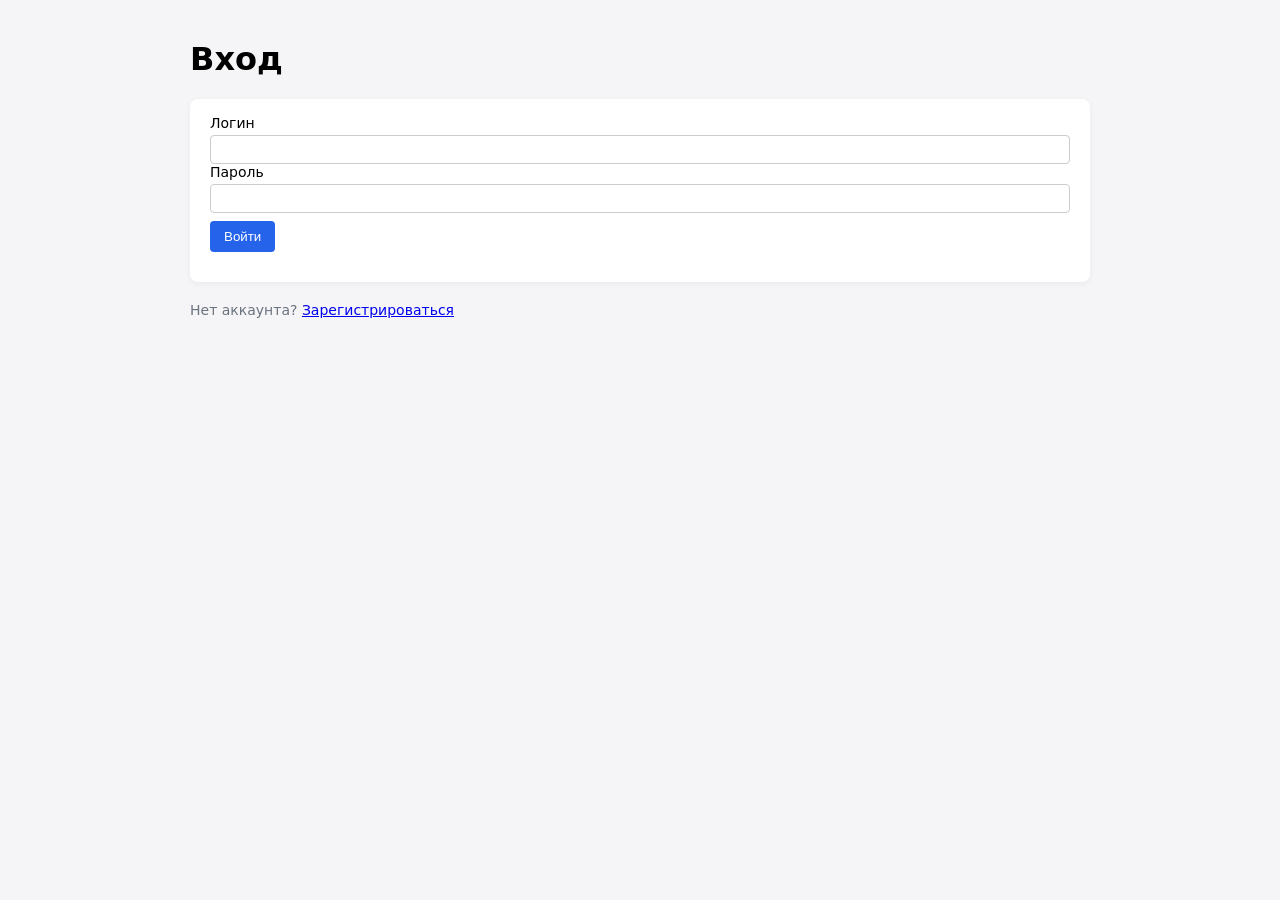
<file: client/login.html>
<!DOCTYPE html>
<html lang="ru">
<head>
  <meta charset="UTF-8">
  <title>Вход — Metrics</title>
  <link rel="stylesheet" href="css/style.css">
</head>
<body>
  <div class="container">
    <h1>Вход</h1>

    <form id="loginForm" class="card">
      <label>
        Логин
        <input type="text" id="login-username" required>
      </label>

      <label>
        Пароль
        <input type="password" id="login-password" required>
      </label>

      <button type="submit">Войти</button>
      <p id="login-error" class="error"></p>
    </form>

    <p class="muted">
      Нет аккаунта?
      <a href="register.html">Зарегистрироваться</a>
    </p>
  </div>

  <script src="js/main.js"></script>
  <script>
    document.addEventListener('DOMContentLoaded', () => {
      initLoginPage();
    });
  </script>
</body>
</html>
</file>
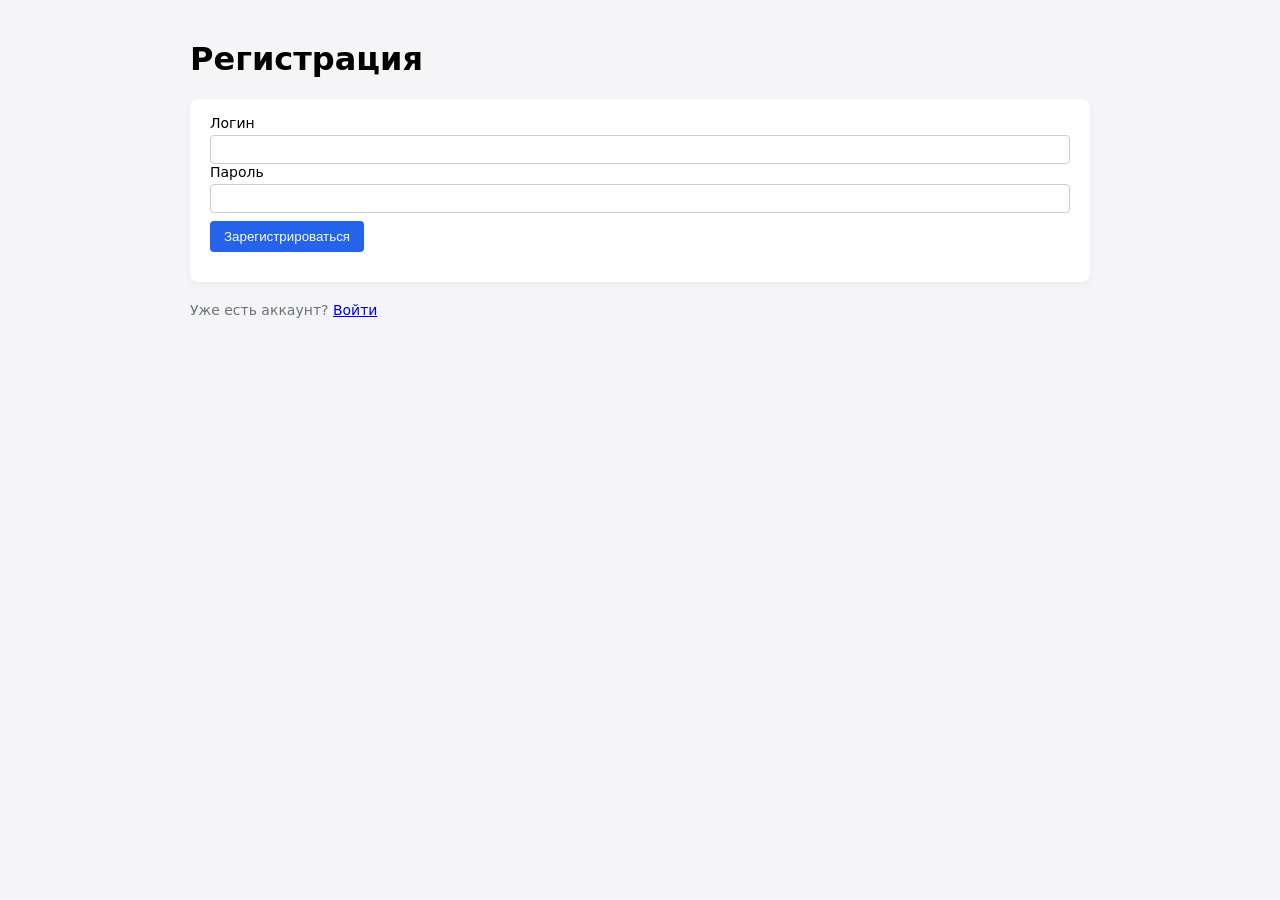
<file: client/register.html>
<!DOCTYPE html>
<html lang="ru">
<head>
  <meta charset="UTF-8">
  <title>Регистрация — Metrics</title>
  <link rel="stylesheet" href="css/style.css">
</head>
<body>
  <div class="container">
    <h1>Регистрация</h1>

    <form id="registerForm" class="card">
      <label>
        Логин
        <input type="text" id="reg-username" required>
      </label>

      <label>
        Пароль
        <input type="password" id="reg-password" required>
      </label>

      <button type="submit">Зарегистрироваться</button>
      <p id="reg-message" class="success"></p>
      <p id="reg-error" class="error"></p>
    </form>

    <p class="muted">
      Уже есть аккаунт?
      <a href="login.html">Войти</a>
    </p>
  </div>

  <script src="js/main.js"></script>
  <script>
    document.addEventListener('DOMContentLoaded', () => {
      initRegisterPage();
    });
  </script>
</body>
</html>
</file>
<file: client/css/style.css>
body {
  margin: 0;
  font-family: system-ui, -apple-system, BlinkMacSystemFont, sans-serif;
  background: #f5f5f7;
}

.container {
  max-width: 900px;
  margin: 40px auto;
  padding: 0 16px;
}

.card {
  background: #fff;
  padding: 16px 20px;
  border-radius: 8px;
  box-shadow: 0 2px 6px rgba(0,0,0,0.05);
  margin-bottom: 20px;
}

label {
  display: flex;
  flex-direction: column;
  gap: 4px;
  font-size: 14px;
}

input {
  padding: 6px 8px;
  border-radius: 4px;
  border: 1px solid #ccc;
}

button {
  padding: 8px 14px;
  border-radius: 4px;
  border: none;
  background: #2563eb;
  color: #fff;
  cursor: pointer;
  margin-top: 8px;
}

button.outline {
  background: transparent;
  border: 1px solid #2563eb;
  color: #2563eb;
}

button.full {
  width: 100%;
}

.error {
  color: #dc2626;
  font-size: 14px;
}

.success {
  color: #16a34a;
  font-size: 14px;
}

.muted {
  color: #6b7280;
  font-size: 14px;
}

.topbar {
  background: #111827;
  color: #f9fafb;
  padding: 10px 16px;
  display: flex;
  justify-content: space-between;
  align-items: center;
}

.grid {
  display: grid;
  grid-template-columns: repeat(auto-fit, minmax(160px, 1fr));
  gap: 10px 16px;
}
</file>
